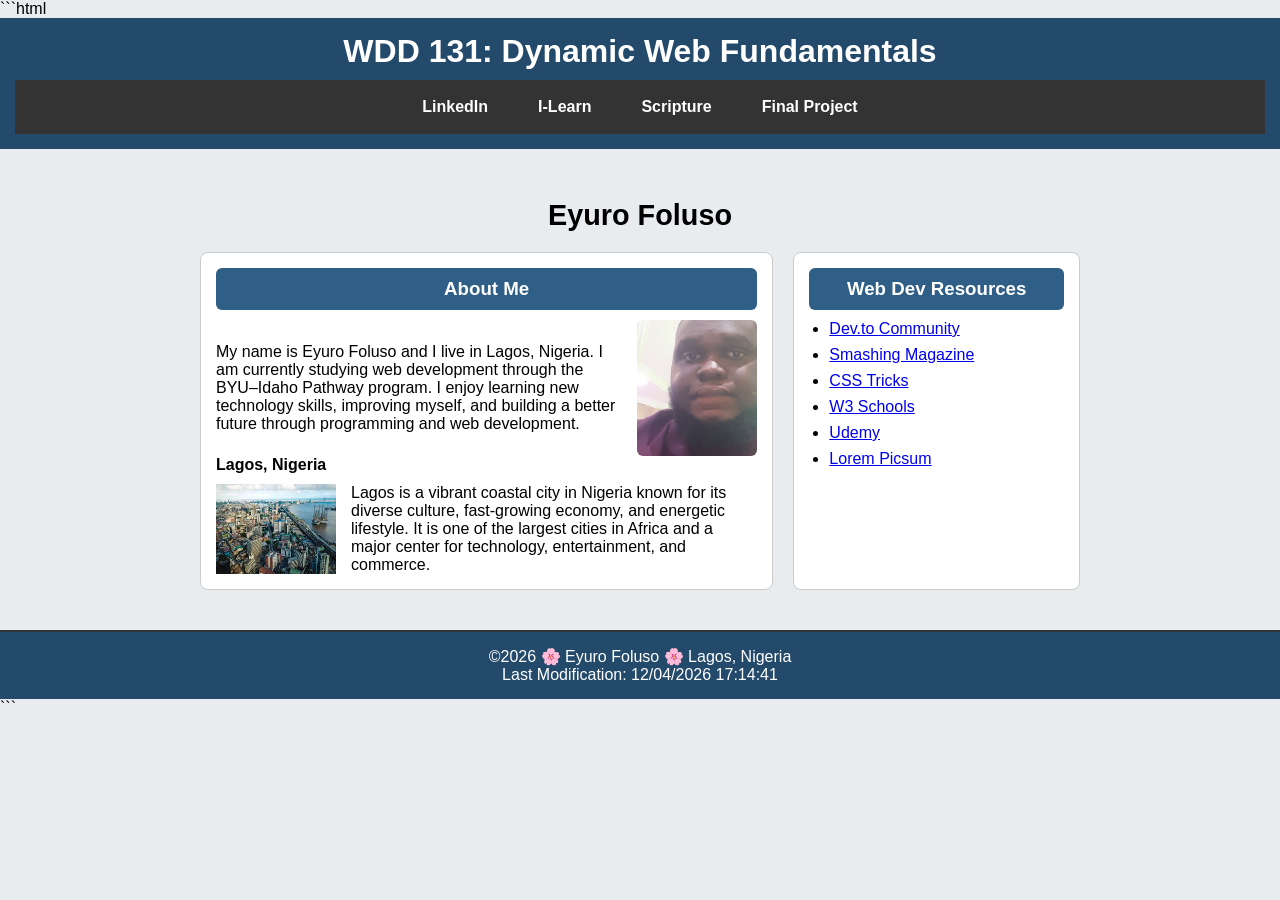
<file: index.html>
```html
<!DOCTYPE html>
<html lang="en">
<head>
<meta charset="UTF-8">
<meta name="viewport" content="width=device-width, initial-scale=1.0">

<title>Eyuro Foluso | WDD 131 | Course Landing Page</title>

<meta name="description" content="Course landing page of Eyuro Foluso, a BYU Pathway web development student from Lagos, Nigeria.">
<meta name="author" content="Eyuro Foluso">

<link rel="stylesheet" href="styles/styles.css">
</head>

<body>

<header>
<h1>WDD 131: Dynamic Web Fundamentals</h1>

<nav>
<a href="https://linkedin.com" target="_blank">LinkedIn</a>
<a href="#">I-Learn</a>
<a href="https://www.churchofjesuschrist.org/study/scriptures" target="_blank">Scripture</a>
<a href="#">Final Project</a>
</nav>
</header>

<main>

<h2 class="student-name">Eyuro Foluso</h2>

<div class="container">

<!-- ABOUT ME SECTION -->
<section class="card">

<h3>About Me</h3>

<div class="about">

<p>
My name is Eyuro Foluso and I live in Lagos, Nigeria. I am currently studying
web development through the BYU–Idaho Pathway program. I enjoy learning new
technology skills, improving myself, and building a better future through
programming and web development.
</p>

<img src="images/profile.jpg" alt="Profile picture of Eyuro Foluso">

</div>

<h4>Lagos, Nigeria</h4>

<div class="location">

<img src="images/nigeria.jpeg" alt="Flag or view of Nigeria">

<p>
Lagos is a vibrant coastal city in Nigeria known for its diverse culture,
fast-growing economy, and energetic lifestyle. It is one of the largest
cities in Africa and a major center for technology, entertainment, and
commerce.
</p>

</div>

</section>


<!-- WEB DEV RESOURCES -->
<section class="card">

<h3>Web Dev Resources</h3>

<ul>
<li><a href="https://dev.to/" target="_blank">Dev.to Community</a></li>
<li><a href="https://www.smashingmagazine.com/" target="_blank">Smashing Magazine</a></li>
<li><a href="https://css-tricks.com/" target="_blank">CSS Tricks</a></li>
<li><a href="https://www.w3schools.com/" target="_blank">W3 Schools</a></li>
<li><a href="https://www.udemy.com/" target="_blank">Udemy</a></li>
<li><a href="https://picsum.photos/" target="_blank">Lorem Picsum</a></li>
</ul>

</section>

</div>

</main>


<footer>

<p>©2026 🌸 Eyuro Foluso 🌸 Lagos, Nigeria</p>

<p id="lastModified"></p>

</footer>

<script>
document.getElementById("lastModified").textContent =
"Last Modification: " + document.lastModified;
</script>

</body>
</html>
```
</file>
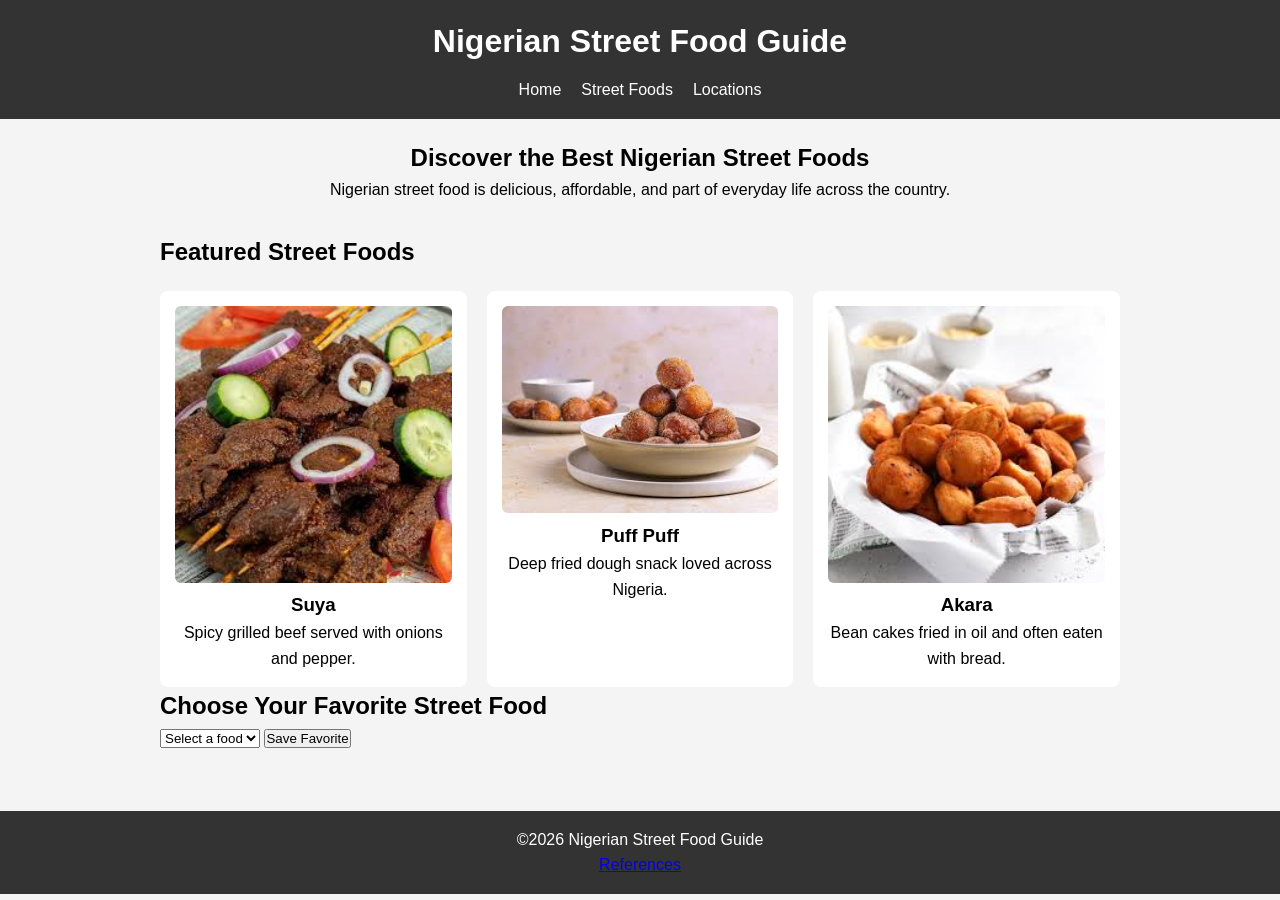
<file: project/index.html>
<!DOCTYPE html>
<html lang="en">
<head>
<meta charset="UTF-8">
<meta name="viewport" content="width=device-width, initial-scale=1.0">
<title>Nigerian Street Food Guide</title>
<link rel="stylesheet" href="css/styles.css">
<script defer src="js/script.js"></script>
</head>

<body>

<header>
<h1>Nigerian Street Food Guide</h1>

<nav>
<ul>
<li><a href="index.html">Home</a></li>
<li><a href="foods.html">Street Foods</a></li>
<li><a href="locations.html">Locations</a></li>
</ul>
</nav>
</header>

<main>

<section class="hero">
<h2>Discover the Best Nigerian Street Foods</h2>
<p>Nigerian street food is delicious, affordable, and part of everyday life across the country.</p>
</section>

<section>
<h2>Featured Street Foods</h2>

<div class="food-grid">

<div class="food-card">
<img src="images/suya.jpg" loading="lazy" alt="Suya">
<h3>Suya</h3>
<p>Spicy grilled beef served with onions and pepper.</p>
</div>

<div class="food-card">
<img src="images/puffpuff.jpg" loading="lazy" alt="Puff Puff">
<h3>Puff Puff</h3>
<p>Deep fried dough snack loved across Nigeria.</p>
</div>

<div class="food-card">
<img src="images/akara.jpg" loading="lazy" alt="Akara">
<h3>Akara</h3>
<p>Bean cakes fried in oil and often eaten with bread.</p>
</div>

</div>
</section>

<section>
<h2>Choose Your Favorite Street Food</h2>

<select id="favoriteFood">
<option value="">Select a food</option>
<option value="Suya">Suya</option>
<option value="Puff Puff">Puff Puff</option>
<option value="Akara">Akara</option>
<option value="Boli">Boli</option>
</select>

<button id="saveBtn">Save Favorite</button>

<p id="favoriteMessage"></p>

</section>

</main>

<footer>
<p>©2026 Nigerian Street Food Guide</p>
<a href="references.html">References</a>
</footer>

</body>
</html>
</file>
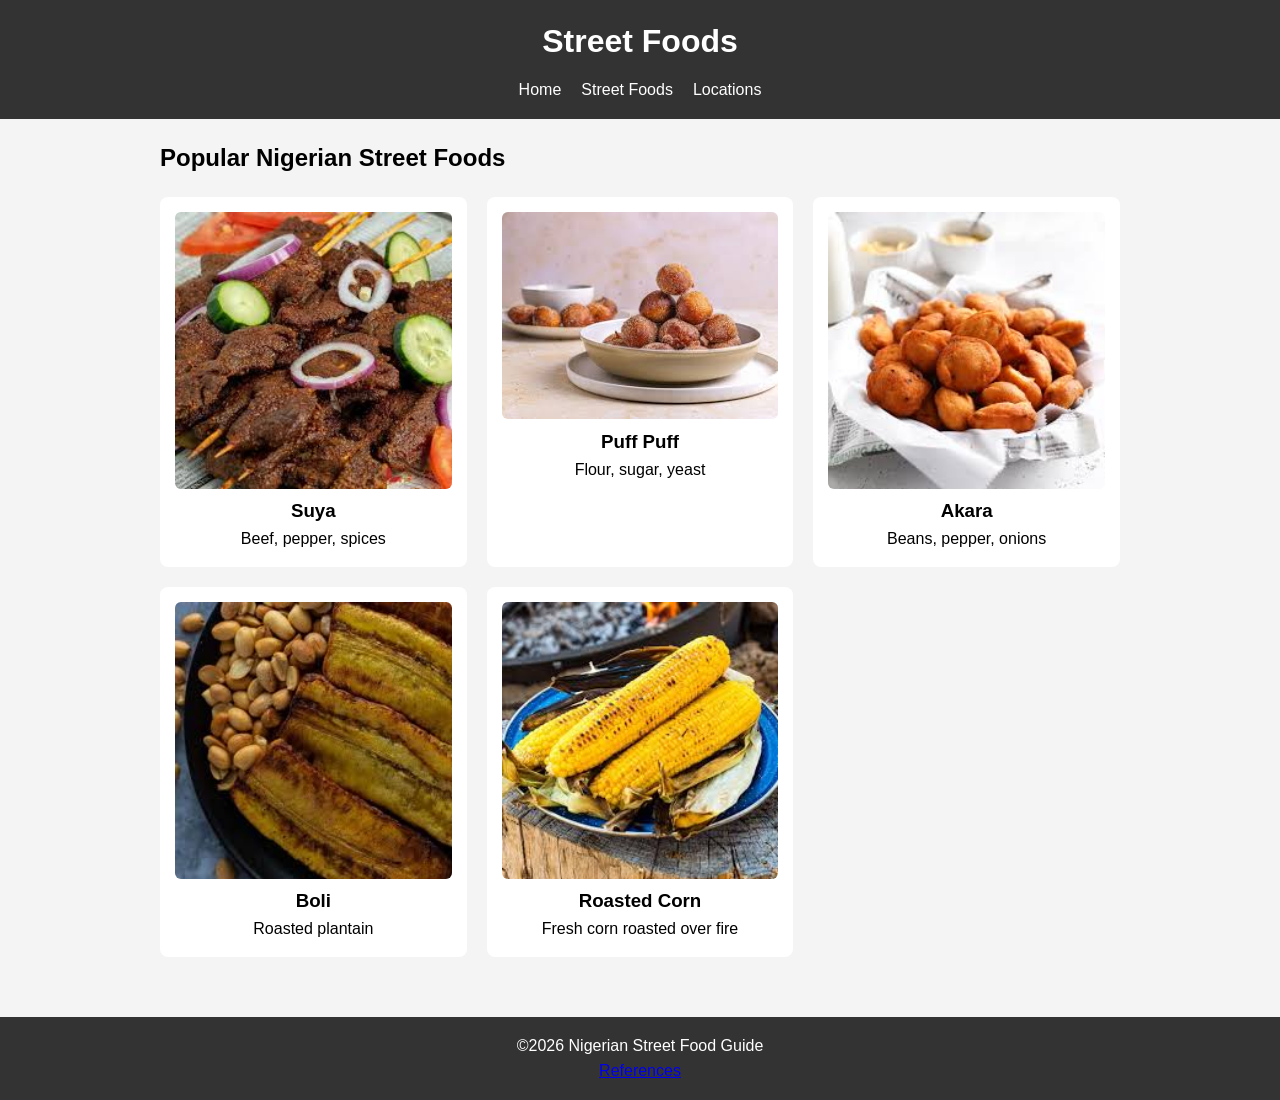
<file: project/foods.html>
<!DOCTYPE html>
<html lang="en">
<head>
<meta charset="UTF-8">
<meta name="viewport" content="width=device-width, initial-scale=1.0">
<title>Street Foods</title>
<link rel="stylesheet" href="css/styles.css">
<script defer src="js/script.js"></script>
</head>

<body>

<header>
<h1>Street Foods</h1>

<nav>
<ul>
<li><a href="index.html">Home</a></li>
<li><a href="foods.html">Street Foods</a></li>
<li><a href="locations.html">Locations</a></li>
</ul>
</nav>

</header>

<main>

<h2>Popular Nigerian Street Foods</h2>

<div id="foodsContainer" class="food-grid"></div>

</main>

<footer>
<p>©2026 Nigerian Street Food Guide</p>
<a href="references.html">References</a>
</footer>

</body>
</html>
</file>
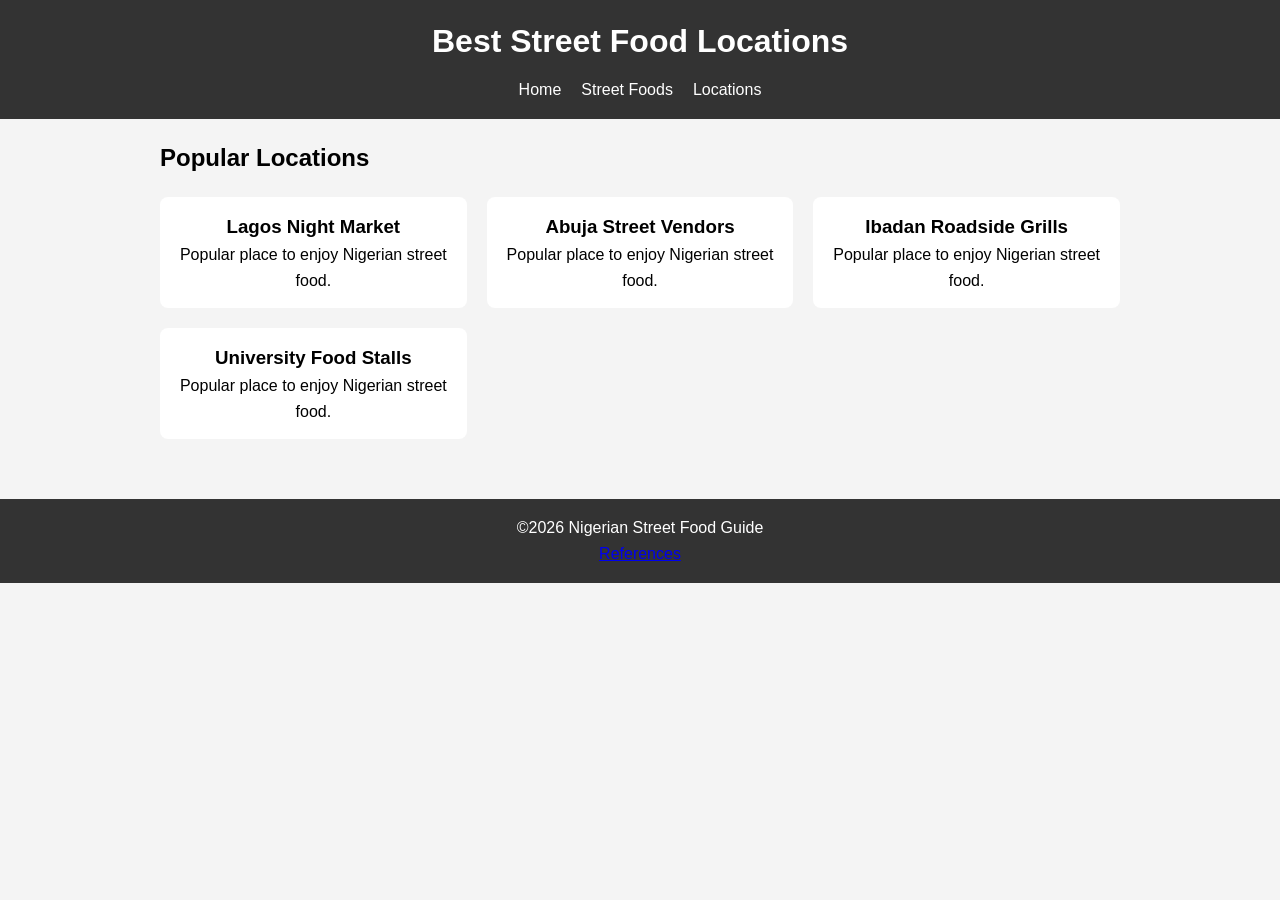
<file: project/locations.html>
<!DOCTYPE html>
<html lang="en">
<head>
<meta charset="UTF-8">
<meta name="viewport" content="width=device-width, initial-scale=1.0">
<title>Street Food Locations</title>
<link rel="stylesheet" href="css/styles.css">
<script defer src="js/script.js"></script>
</head>

<body>

<header>

<h1>Best Street Food Locations</h1>

<nav>
<ul>
<li><a href="index.html">Home</a></li>
<li><a href="foods.html">Street Foods</a></li>
<li><a href="locations.html">Locations</a></li>
</ul>
</nav>

</header>

<main>

<h2>Popular Locations</h2>

<div id="locationsContainer" class="food-grid"></div>

</main>

<footer>
<p>©2026 Nigerian Street Food Guide</p>
<a href="references.html">References</a>
</footer>

</body>
</html>
</file>
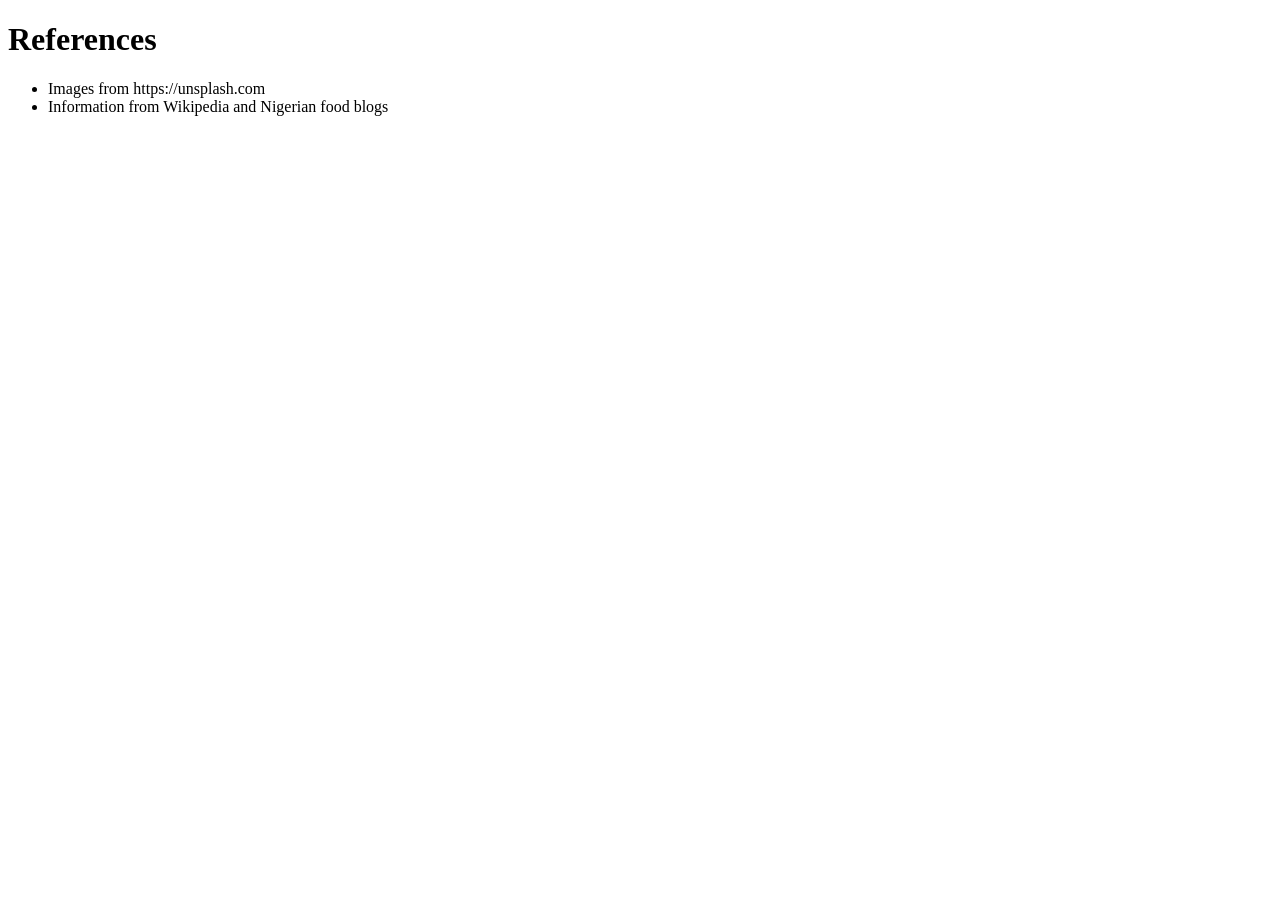
<file: project/references.html>
<!DOCTYPE html>
<html lang="en">
<head>
<meta charset="UTF-8">
<title>References</title>
</head>

<body>

<h1>References</h1>

<ul>
<li>Images from https://unsplash.com</li>
<li>Information from Wikipedia and Nigerian food blogs</li>
</ul>

</body>
</html>
</file>
<file: styles/styles.css>
:root {
  --primary: #244a6b;
  --secondary: #2f5f87;
  --dark: #333;
  --light-bg: #e9ecef;
  --card-bg: #ffffff;
}

* {
  margin: 0;
  padding: 0;
  box-sizing: border-box;
}

body {
  font-family: Arial, Helvetica, sans-serif;
  background-color: var(--light-bg);
}

main {
  max-width: 900px;
  margin: 20px auto;
  padding: 10px;
}

header {
  background-color: var(--primary);
  color: white;
  text-align: center;
  padding: 15px;
}

nav {
  background-color: var(--dark);
  display: flex;
  justify-content: center;
  gap: 30px;
  padding: 10px;
}

nav a {
  color: white;
  padding: 8px 10px;
  text-decoration: none;
  font-weight: bold;
}

nav a:hover {
  text-decoration: underline;
}

h1 {
  margin-bottom: 10px;
}

.student-name {
  text-align: center;
  margin: 20px 0;
  font-size: 1.8rem;
}

.hero img {
  width: 100%;
  height: auto;
  display: block;
}

.container {
  display: grid;
  grid-template-columns: 2fr 1fr;
  gap: 20px;
}

.card {
  background: var(--card-bg);
  border-radius: 8px;
  border: 1px solid #ccc;
  padding: 15px;
}

.card h3 {
  background-color: var(--secondary);
  color: white;
  padding: 10px;
  border-radius: 6px;
  text-align: center;
  margin-bottom: 10px;
}

.about {
  display: flex;
  gap: 15px;
  align-items: center;
}

.about img {
  width: 120px;
  height: auto;
  border-radius: 6px;
}

.location {
  display: flex;
  gap: 15px;
  margin-top: 10px;
}

.location img {
  width: 120px;
  height: auto;
}

ul {
  margin-left: 20px;
}

ul li {
  margin-bottom: 8px;
}

.weather h2::after {
  content: " ⛅";
}

@media (max-width: 768px) {
  .container {
    grid-template-columns: 1fr;
  }

  .about,
  .location {
    flex-direction: column;
    align-items: flex-start;
  }
}

footer {
  margin-top: 30px;
  border-top: 2px solid var(--dark);
  text-align: center;
  padding: 15px;
  background-color: var(--primary);
  color: white;
}

.box {
  margin: 1rem;
  padding: 1rem;
  border: 1px solid var(--dark);
  background-color: #f0f4ff;
  color: #222;
}

.profile-image {
  float: right;
  width: 200px;
  height: auto;
  margin: 0 0 1rem 1rem;
}

.image-overlay {
  position: relative;
}

.image-overlay img {
  width: 100%;
  height: auto;
  display: block;
}

.image-overlay h2 {
  position: absolute;
  bottom: 10px;
  right: 10px;
  background-color: rgb(0 0 0 / 60%);
  color: #fff;
  padding: 0.5rem 1rem;
}

form {
  display: flex;
  flex-direction: column;
  gap: 15px;
  background: var(--card-bg);
  padding: 20px;
  border-radius: 8px;
  border: 1px solid #ccc;
}

label {
  font-weight: bold;
}

input,
select,
textarea {
  width: 100%;
  padding: 10px;
  font-size: 1rem;
  border: 1px solid #bbb;
  border-radius: 5px;
}

textarea {
  min-height: 120px;
  resize: vertical;
}

.rating {
  display: flex;
  gap: 15px;
}

.rating label {
  cursor: pointer;
  font-size: 1.2rem;
}

input[type="submit"] {
  background-color: var(--primary);
  color: white;
  font-size: 1.1rem;
  border: none;
  padding: 12px;
  border-radius: 6px;
  cursor: pointer;
  transition: background 0.3s;
}

input[type="submit"]:hover {
  background-color: var(--secondary);
}

@media (max-width: 600px) {

  form {
    padding: 15px;
  }

  input,
  select,
  textarea {
    font-size: 16px;
  }

}
</file>
<file: project/css/styles.css>
* {
margin:0;
padding:0;
box-sizing:border-box;
}

body{
font-family:Arial, Helvetica, sans-serif;
background:#f4f4f4;
line-height:1.6;
}

header{
background:#333;
color:white;
padding:1rem;
text-align:center;
}

nav ul{
display:flex;
justify-content:center;
gap:20px;
list-style:none;
margin-top:10px;
}

nav a{
color:white;
text-decoration:none;
}

main{
max-width:1000px;
margin:auto;
padding:20px;
}

.food-grid{
display:grid;
grid-template-columns:repeat(3,1fr);
gap:20px;
margin-top:20px;
}

.food-card{
background:white;
padding:15px;
border-radius:8px;
text-align:center;
}

.food-card img{
width:100%;
border-radius:6px;
}

.hero{
text-align:center;
margin-bottom:30px;
}

footer{
text-align:center;
background:#333;
color:white;
padding:1rem;
margin-top:40px;
}

@media (max-width:768px){

.food-grid{
grid-template-columns:1fr;
}

nav ul{
flex-direction:column;
}

}
</file>
